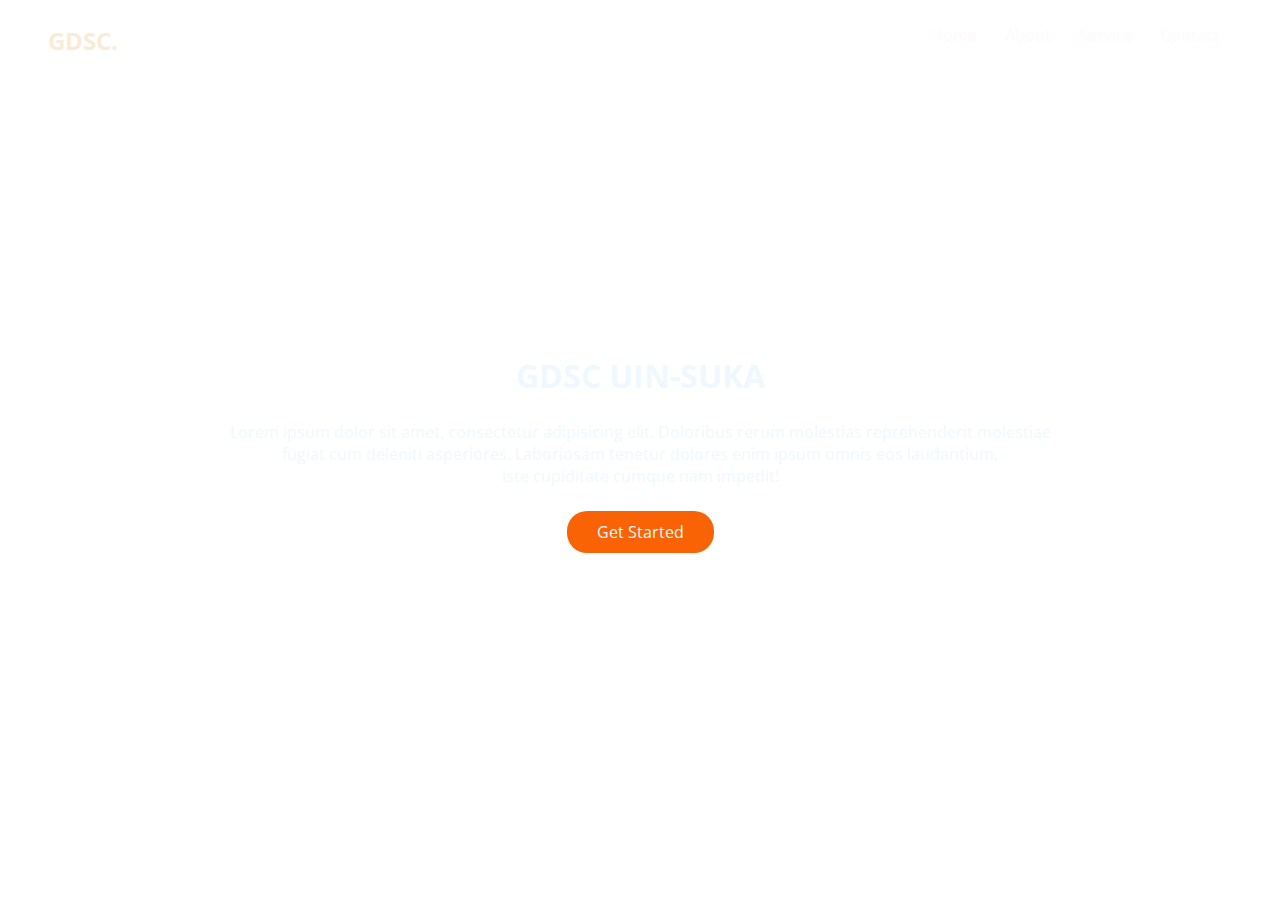
<file: latihan/index.html>
<!DOCTYPE html>
<html lang="en">
<head>
    <meta charset="UTF-8">
    <meta http-equiv="X-UA-Compatible" content="IE=edge">
    <meta name="viewport" content="width=device-width, initial-scale=1.0">
    <link rel="stylesheet" href="style.css">
    <title>Landing Page</title>
</head>
<body>
    <header>
        <nav>
            <h1>GDSC.</h1>
            <div class="nav-link">
                <a href="#">Home</a>
                <a href="#">About</a>
                <a href="#">Service</a>
                <a href="#">Contact</a>
            </div>
        </nav>
        <div class="jumbotron">
            <h1>GDSC UIN-SUKA</h1>
            <p>Lorem ipsum dolor sit amet, consectetur adipisicing elit. Doloribus rerum molestias reprehenderit molestiae <br> fugiat cum deleniti asperiores. Laboriosam tenetur dolores enim ipsum omnis eos laudantium, <br> iste cupiditate cumque nam impedit!</p>
            <div class="button">
                Get Started
            </div>
        </div>
    </header>
</body>
</html>
</file>
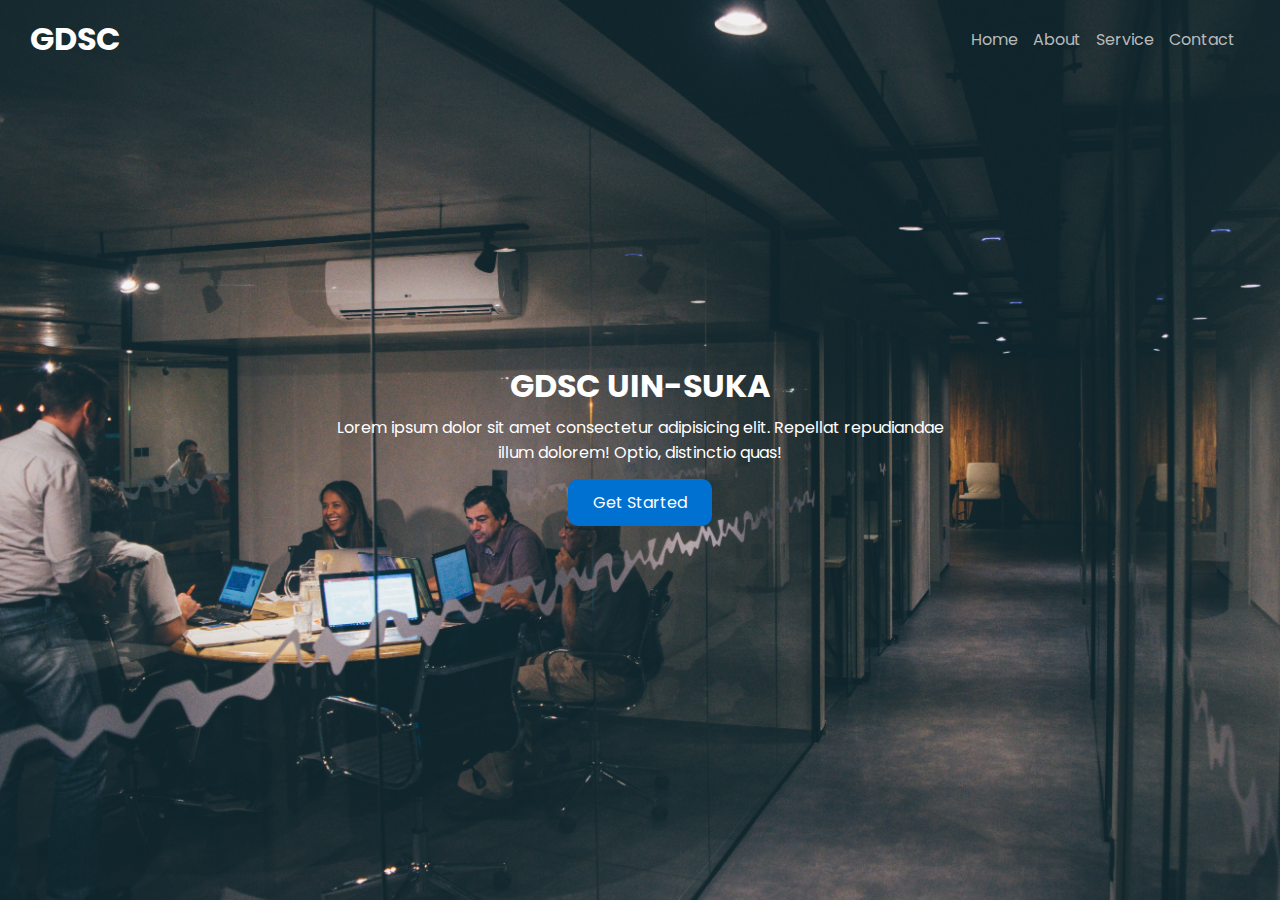
<file: live-version/index.html>
<!DOCTYPE html>
<html lang="en">

<head>
    <meta charset="UTF-8">
    <meta http-equiv="X-UA-Compatible" content="IE=edge">
    <meta name="viewport" content="width=device-width, initial-scale=1.0">
    <title>GDSC UIN Sunan Kalijaga</title>
    <link rel="stylesheet" href="style.css">
</head>

<body>
    <div class="full">
        <nav class="navbar">
            <h1>GDSC</h1>
            <ul>
                <li><a href="#">Home</a></li>
                <li><a href="#">About</a></li>
                <li><a href="#">Service</a></li>
                <li><a href="#">Contact</a></li>
            </ul>
        </nav>
        <div class="jumbotron">
            <div class="content">
                <h1>GDSC UIN-SUKA</h1>
                <p>Lorem ipsum dolor sit amet consectetur adipisicing elit. Repellat repudiandae illum dolorem! Optio, distinctio quas!</p>
                <a href="#" class="button">Get Started</a>
            </div>
        </div>
    </div>
</body>

</html>
</file>
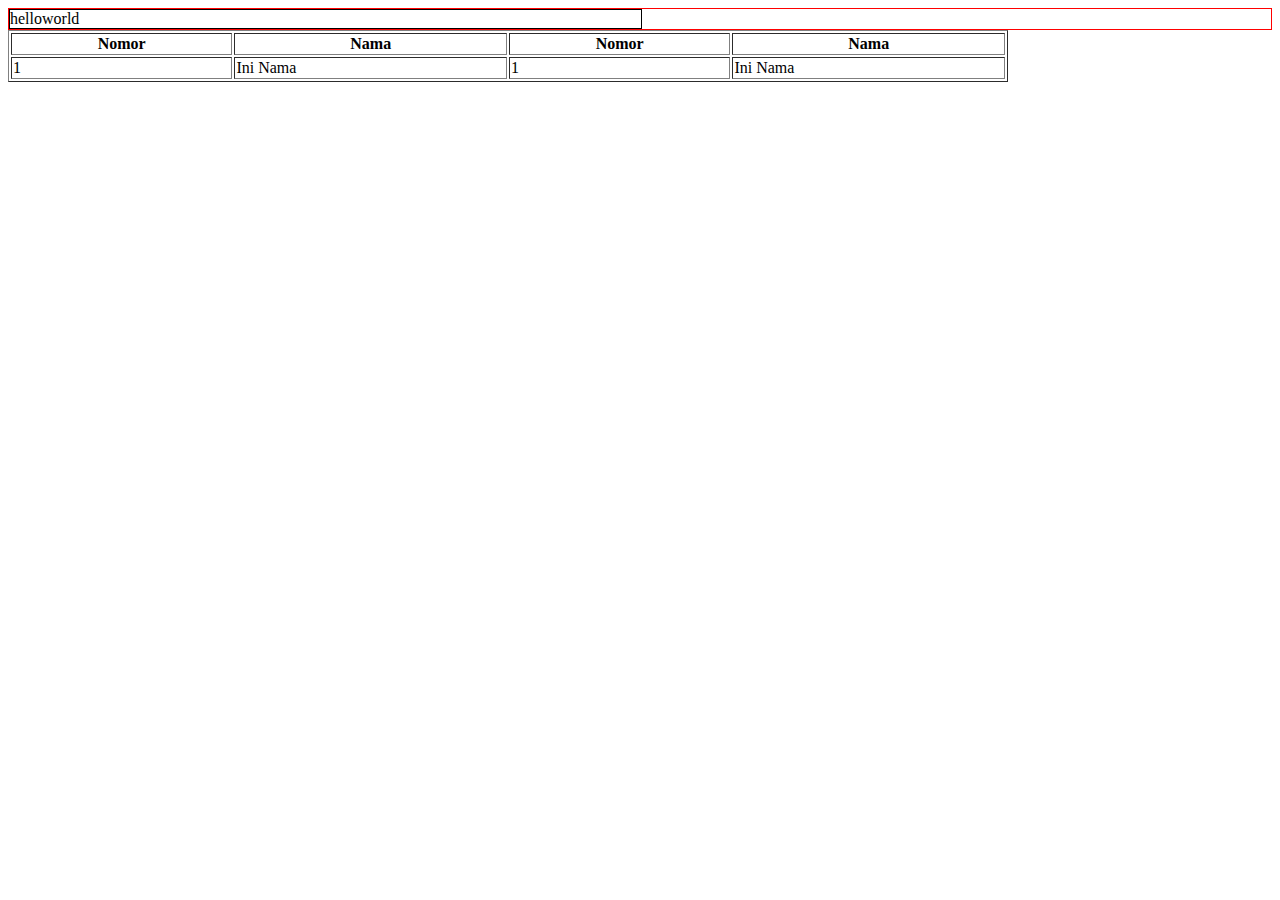
<file: live-version/size.html>
<!DOCTYPE html>
<html lang="en">
<head>
    <meta charset="UTF-8">
    <meta http-equiv="X-UA-Compatible" content="IE=edge">
    <meta name="viewport" content="width=device-width, initial-scale=1.0">
    <title>Document</title>
    <style>
    </style>
</head>
<body>
    <div style="border: 1px solid red; display: flex;">
        <span style="border: 1px solid black;width: 50%;">
            helloworld
        </span>
    </div>
    <div style="overflow-x:scroll;">
        <table border="1" style="width:1000px;">
            <thead>
                <tr>
                    <th>Nomor</th>
                    <th>Nama</th>
                    <th>Nomor</th>
                    <th>Nama</th>
                </tr>
            </thead>
            <tbody>
                <tr>
                    <td>1</td>
                    <td>Ini Nama</td>
                    <td>1</td>
                    <td>Ini Nama</td>
                </tr>
            </tbody>
        </table>
    </div>
</body>
</html>
</file>
<file: latihan/style.css>
@import url('https://fonts.googleapis.com/css2?family=Open+Sans:ital,wght@0,300;0,400;0,500;0,600;0,700;0,800;1,300;1,400;1,500;1,600;1,700;1,800&display=swap');
* {
    padding: 0;
    margin: 0;
    box-sizing: border-box;
    /* border: 2px solid black; */
}
html {
    scroll-behavior: smooth;
}
body {
    font-family: 'Open Sans', sans-serif;
}

/* navbar */ 
header {
    height: 100vh;
    width: 100vw;
    background: url(https://images.unsplash.com/photo-1477346611705-65d1883cee1e?ixlib=rb-4.0.3&ixid=MnwxMjA3fDB8MHxwaG90by1wYWdlfHx8fGVufDB8fHx8&auto=format&fit=crop&w=870&q=80);
    background-repeat: no-repeat;
    background-size: cover;

}

  
nav {
    width: 100%;
    height: 24px;
    padding: 24px;
    display: flex;
    justify-content: space-between;
    /* filter: brightness(200%); */
}
nav > h1 {
    color: antiquewhite;
    font-size: 24px;
    margin-left: 24px;
}
.nav-link {
    margin-right: 24px;
}
.nav-link > a {
    margin: 12px;
    text-decoration: none;
    color: snow;
}
.nav-link > a:hover {
    text-decoration: underline;
}
.jumbotron {
    display: flex;
    flex-direction: column;
    justify-content: center;
    align-items: center;
    gap: 24px;

    height: 90%;
    color: aliceblue;
    text-align: center;    
}

.jumbotron > .button {
    cursor: pointer;
    color: aliceblue;
    padding: 10px 30px;
    border-radius: 20px;
    background-color:rgb(249, 99, 5);
}
</file>
<file: live-version/style.css>
@import url('https://fonts.googleapis.com/css2?family=Poppins&display=swap');
* {
    padding:0;
    margin: 0;
    box-sizing: border-box;
    font-family: 'Poppins';
}

.full {
    height: 100vh;
    background-image: url('img/bg.jpg');
    background-repeat: no-repeat;
    background-size: cover;
}

.navbar {
    padding: 15px 30px;
    display: flex;
    align-items: center;
}

.navbar h1 {
    color: #fff;
}

.navbar ul {
    display: flex;
    margin-left: auto;
}

.navbar ul li {
    list-style: none;
    margin-right: 15px;
}
.navbar ul li a {
    text-decoration: none;
    color: #bababa;
}

.navbar ul li a:hover {
    transition: all .3s;
    color:#fff;
}

.jumbotron {
    display: flex;
    justify-content: center;
    align-items: center;
    height: 80vh;
}

.jumbotron h1 {
    color: #fff;
}
.content {
    width: 50%;
    text-align: center;
}

.content h1 {
    margin-bottom: 5px;
}
.content p {
    color: #fff;
    margin-bottom: 25px;
}

.button {
    padding: 12px 25px;
    color: #fff;
    text-decoration: none;
    background-color: #0070d1;
    border-radius: 10px;
}

.button:hover {
    background-color: #0861ae;
    transition: all .3s;
}
</file>
